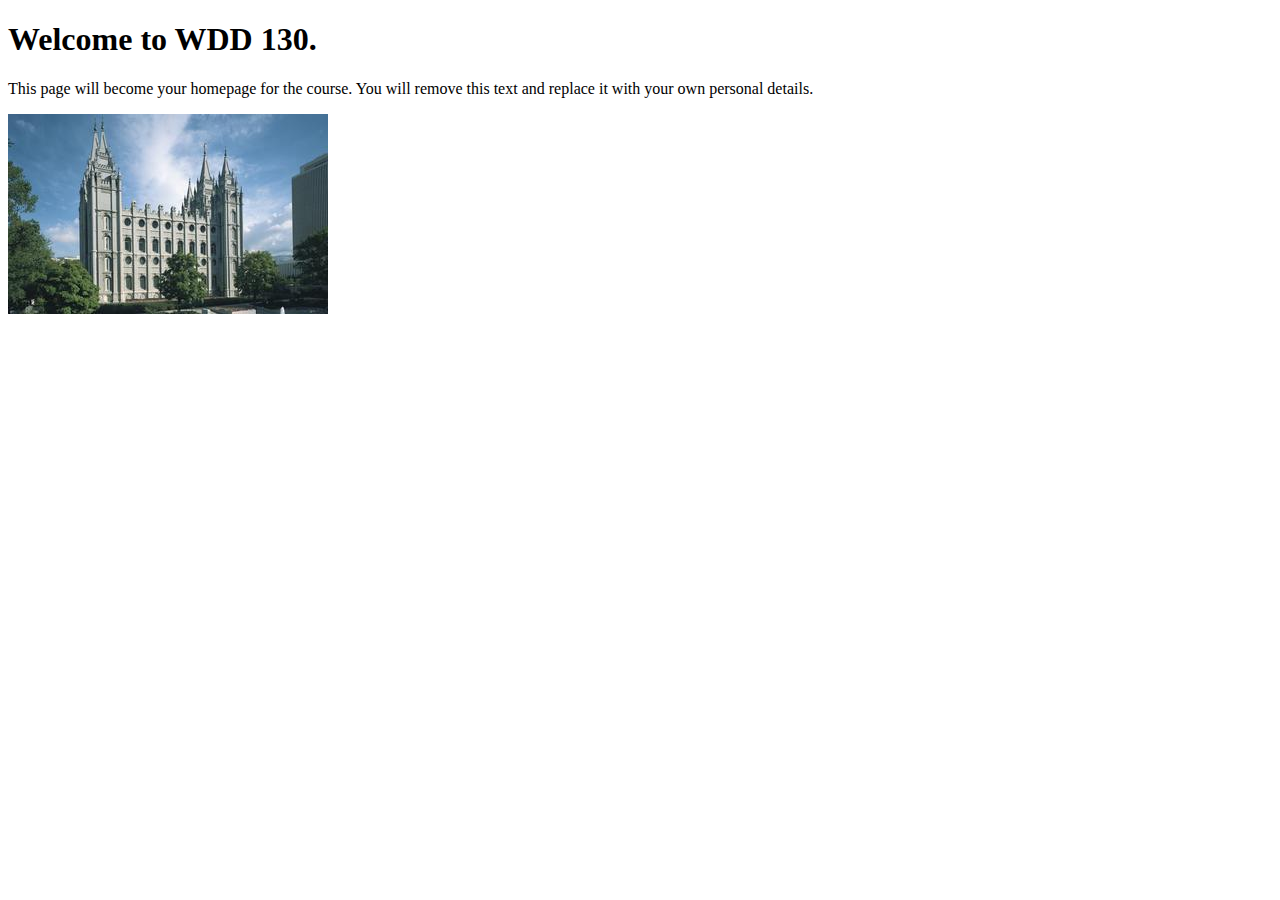
<file: index.html>
<!DOCTYPE html>
<html lang="en">
<head>
    <meta charset="UTF-8">
    <meta name="viewport" content="width=device-width, initial-scale=1.0">
    <title>WDD 130 | Personal Homepage</title>
</head>
<body>
    <h1>Welcome to WDD 130.</h1>
    <p>This page will become your homepage for the course. You will remove this text and replace it with your own personal details.</p>

    <img src="images/salt-lake-temple.jpg" alt="The Salt Lake Temple.">
</body>
</html>
</file>
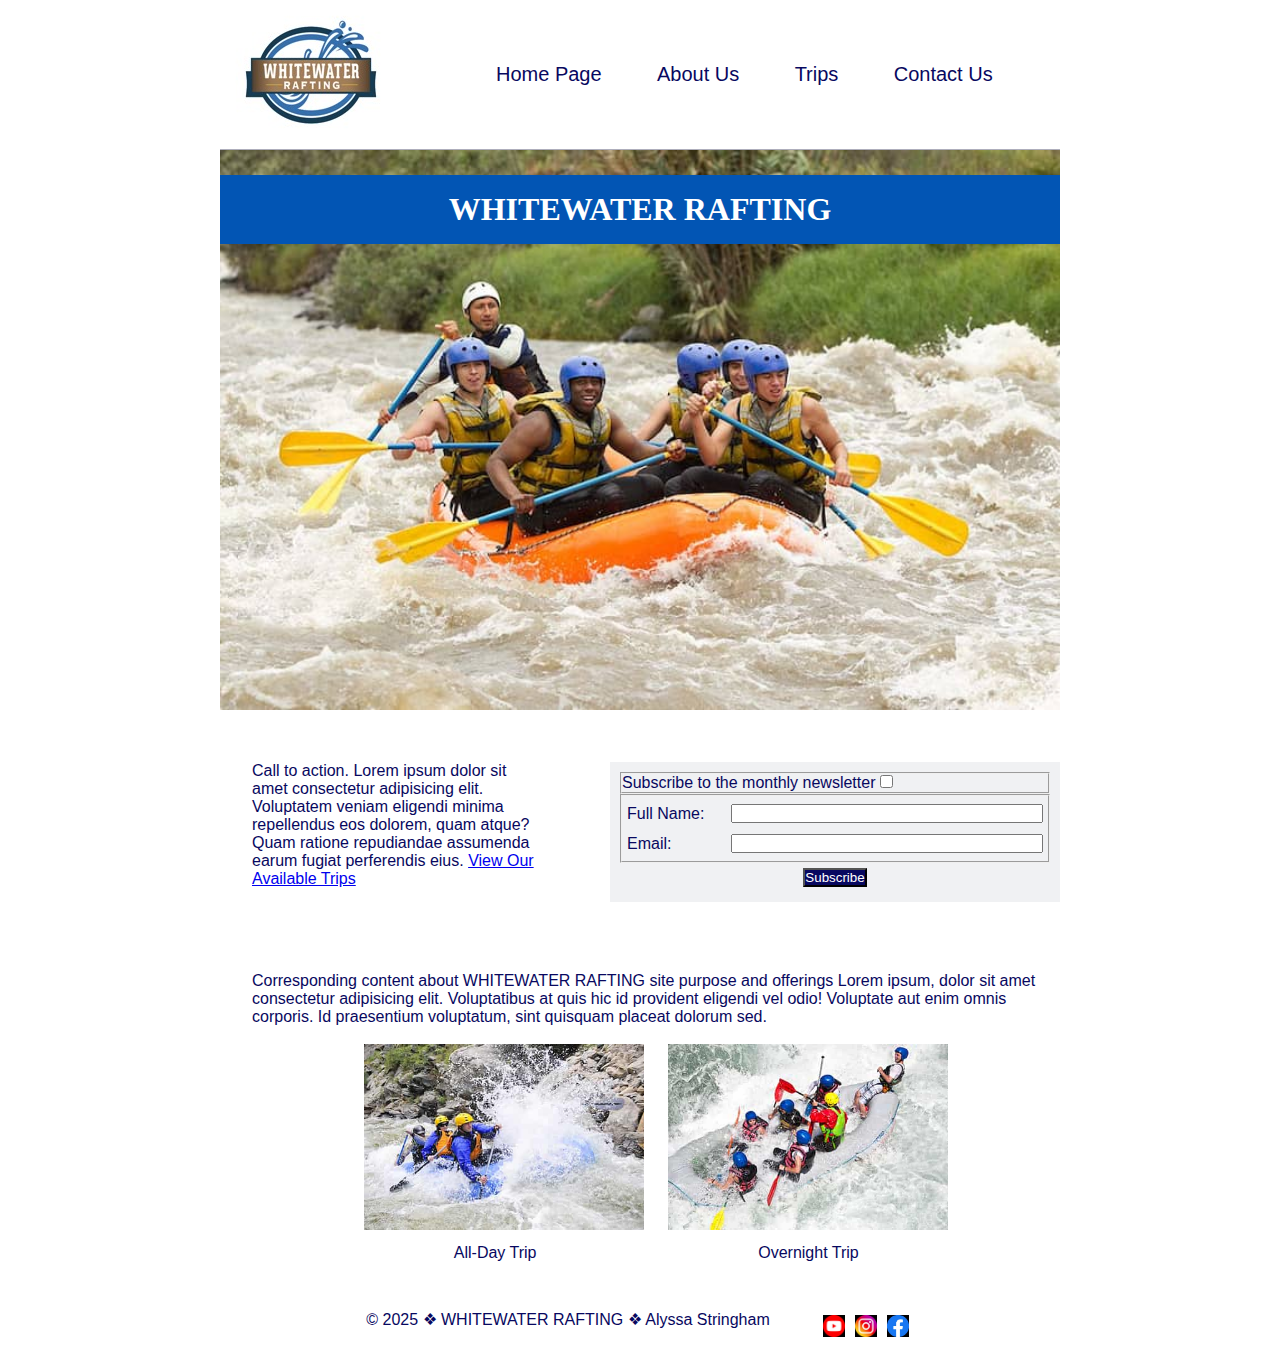
<file: wwr/index.html>
<!DOCTYPE html>
<html lang="en">

<head>
    <meta charset="UTF-8">
    <meta name="viewport" content="width=device-width, initial-scale-1.0">
    <title>WHITEWATER RAFTING Home</title>
    <meta name="description"
        content="This is the homepage for WHITEWATER RAFTING. It contains some attention grabbing information including company information, call(s) to action, appealing graphics, etc.  ">
    <meta name="author" content="Alyssa Stringham">
    <link rel="stylesheet" href="styles/rafting.css">
</head>

<body>
    <header>
        <img src="images/rafting-logo.jpg" alt="Rafting Logo">
        <div id="logo"></div>
        <nav>
            <ul class="navigation">
                <li><a href="index.html">Home Page</a></li>
                <li><a href="about.html">About Us</a></li>
                <li><a href="trips.html">Trips</a></li>
                <li><a href="contact.html">Contact Us</a></li>
            </ul>
        </nav>
    </header>
    <main>
        <div class="hero">
            <img src="images/hero-rafting.jpg" alt="People on Rafting Trip">
            <h1>WHITEWATER RAFTING</h1>
        </div>
        <!--newsletter sign-up form that requests at least a name and an email-->
        <form class="form2">
            <fieldset>
                <div>
                    <label for="subscribe">Subscribe to the monthly newsletter</label>
                    <input type="checkbox" id="subscribe" name="subscribe">
                </div>
            </fieldset>
            <fieldset>
                <div class="form-item column1">
                    <label for="fullname">Full Name:</label>
                    <input type="text" id="fullname" name="fullname">
                </div>
                <div class="form-item column1">
                    <label for="useremail">Email:</label>
                    <input type="email" id="useremail" name="useremail">
                </div>
            </fieldset>
            <button type="submit">Subscribe</button>
        </form>
        <section class="action1">
            <!--call to action with link to the trips.html page that compels visitor to visit the trips page-->
            <div>
                <p>Call to action. Lorem ipsum dolor sit amet consectetur adipisicing elit. Voluptatem veniam eligendi
                    minima repellendus eos dolorem, quam atque? Quam ratione repudiandae assumenda earum fugiat
                    perferendis eius. <a href="https://alyssa-stringham.github.io/wdd130/wwr/trips.html">View Our
                        Available Trips</a></p>
            </div>
        </section>
        <section class="grid-home">
            <!--CSS grid layout with at least two additional images and corresponding content about the white water rafting site purpose and offerings-->
            <div>
                <p>Corresponding content about WHITEWATER RAFTING site purpose and offerings Lorem ipsum, dolor sit amet
                    consectetur adipisicing elit. Voluptatibus at quis hic id provident eligendi vel odio! Voluptate aut
                    enim omnis corporis. Id praesentium voluptatum, sint quisquam placeat dolorum sed.</p>
            </div>
            <div>
                <figure>
                    <img src="images/rafting-trip01.jpg" alt="All-Day Rafting Trip">
                    <figcaption>All-Day Trip</figcaption>
                </figure>
                <figure>
                    <img src="images/rafting-trip02.jpg" alt="Overnight Rafting Trip">
                    <figcaption>Overnight Trip</figcaption>
                </figure>
            </div>
        </section>

    </main>
    <footer>
        <p>&copy; 2025 &#10070; WHITEWATER RAFTING &#10070; Alyssa Stringham</p>
        <nav class="socialmedia">
            <a href="https://facebook.com">
                <img src="images/facebook.jpg" alt="Facebook Icon">
            </a>
            <a href="https://instagram.com">
                <img src="images/instagram.jpg" alt="Instagram Icon">
            </a>
            <a href="https://youtube.com">
                <img src="images/youtube.jpg" alt="Youtube Icon">
            </a>

        </nav>
    </footer>
</body>

</html>
</file>
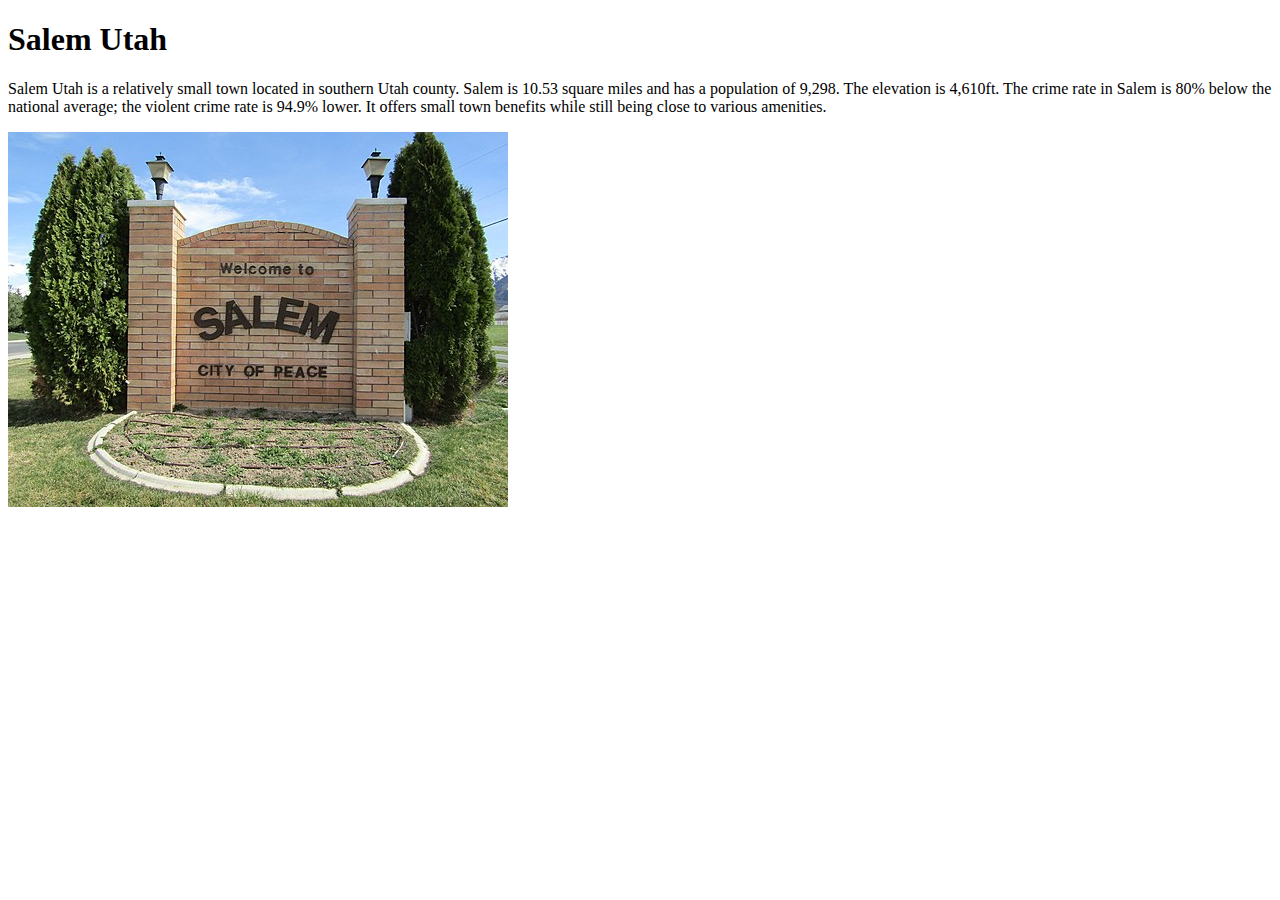
<file: week01/favorite-city.html>
<!doctype html>
<html lang="en-US">

<head>
    <meta charset="UTF-8">
    <meta name="viewport" content="width=device-width, initial-scale=1.0">
    <title>Salem Utah</title>
</head>

<body>
    <h1>Salem Utah</h1>
    <p> Salem Utah is a relatively small town located in southern Utah county. Salem is 10.53 square miles and has a population of 9,298. The elevation is 4,610ft. The crime rate in Salem is 80% below the national average; the violent crime rate is 94.9% lower. It offers small town benefits while still being close to various amenities. </p>
    </p>   
    <img src="images/salem-welcome-sign.jpg" alt="Welcome to Salem">
</body>

</html>
</file>
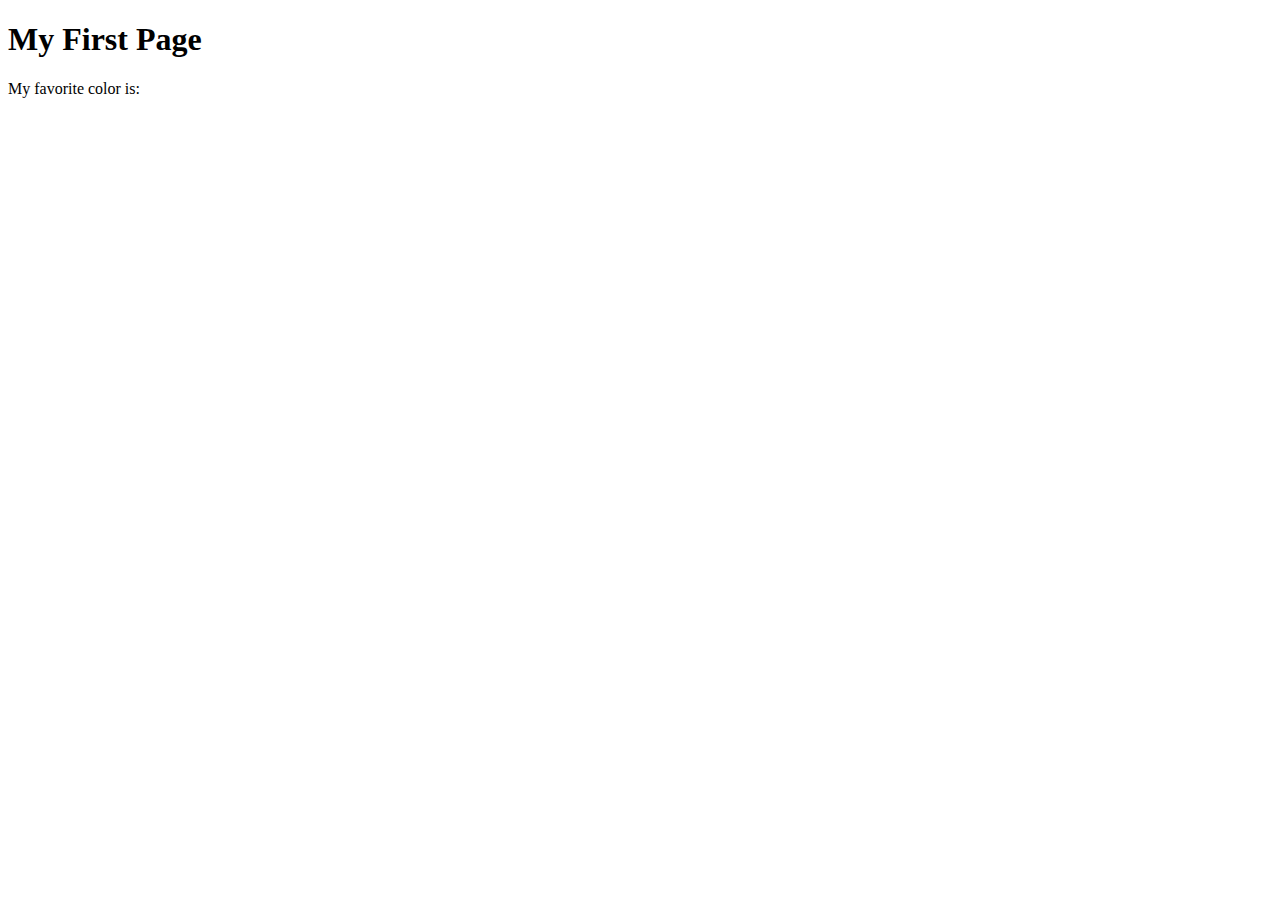
<file: week01/first-page.html>
<!DOCTYPE html>
<html lang="en">
<head>
    <meta charset="UTF-8">
    <meta name="viewport" content="width=device-width, initial-scale=1.0">
    <title>My First Page</title>
</head>
<body>
    <h1>My First Page</h1>
    <p>My favorite color is: </p>
</body>
</html>
</file>
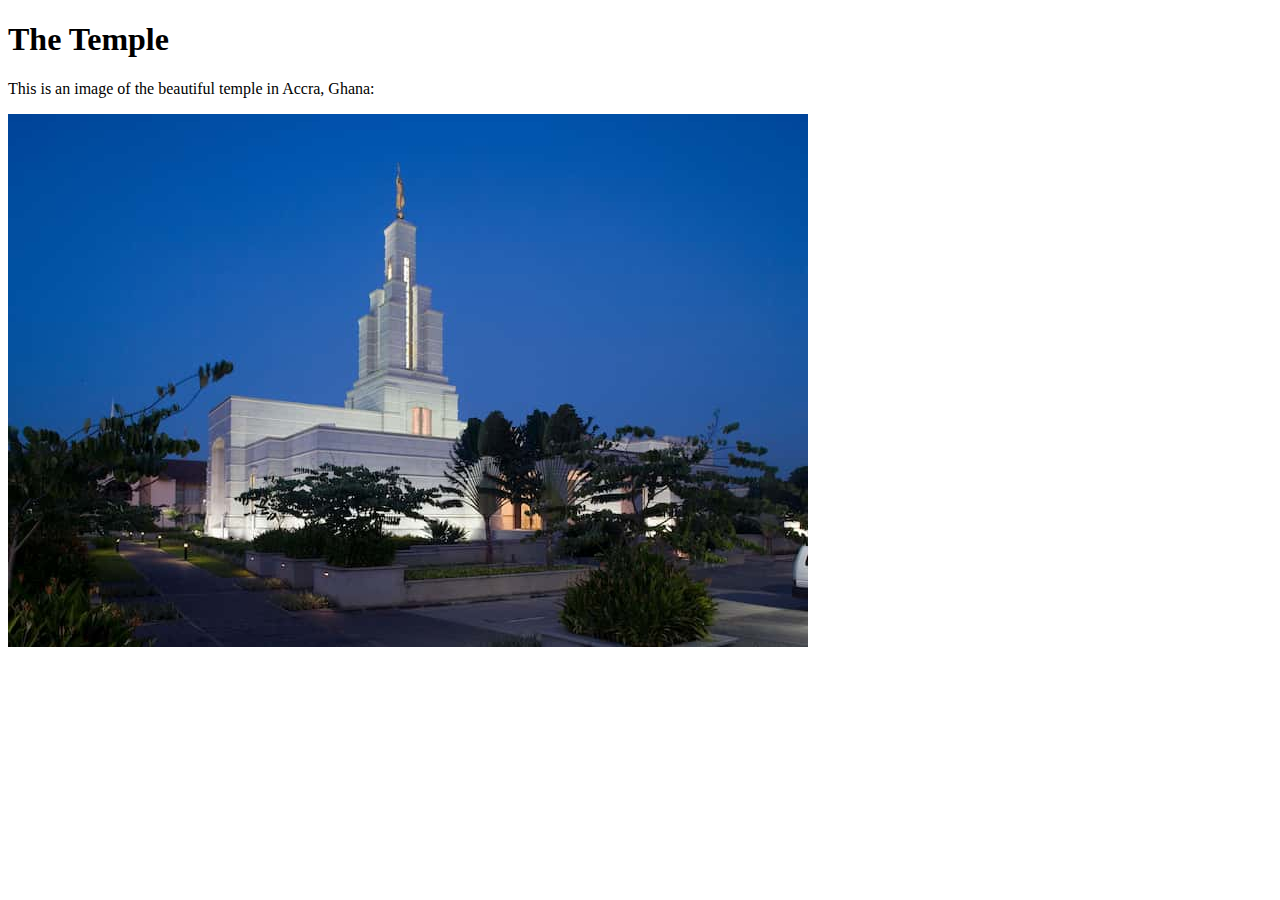
<file: week01/images-solution.html>
<!DOCTYPE html>
<html lang="en">
<head>
    <meta charset="UTF-8">
    <meta name="viewport" content="width=device-width, initial-scale=1.0">
    <title>Temple Image</title>
</head>
<body>
    <h1>The Temple</h1>
    <p>This is an image of the beautiful temple in Accra, Ghana:</p>
    <img src="images/temple-small.jpg" alt="The Accra Ghana Temple">
    
</body>
</html>
</file>
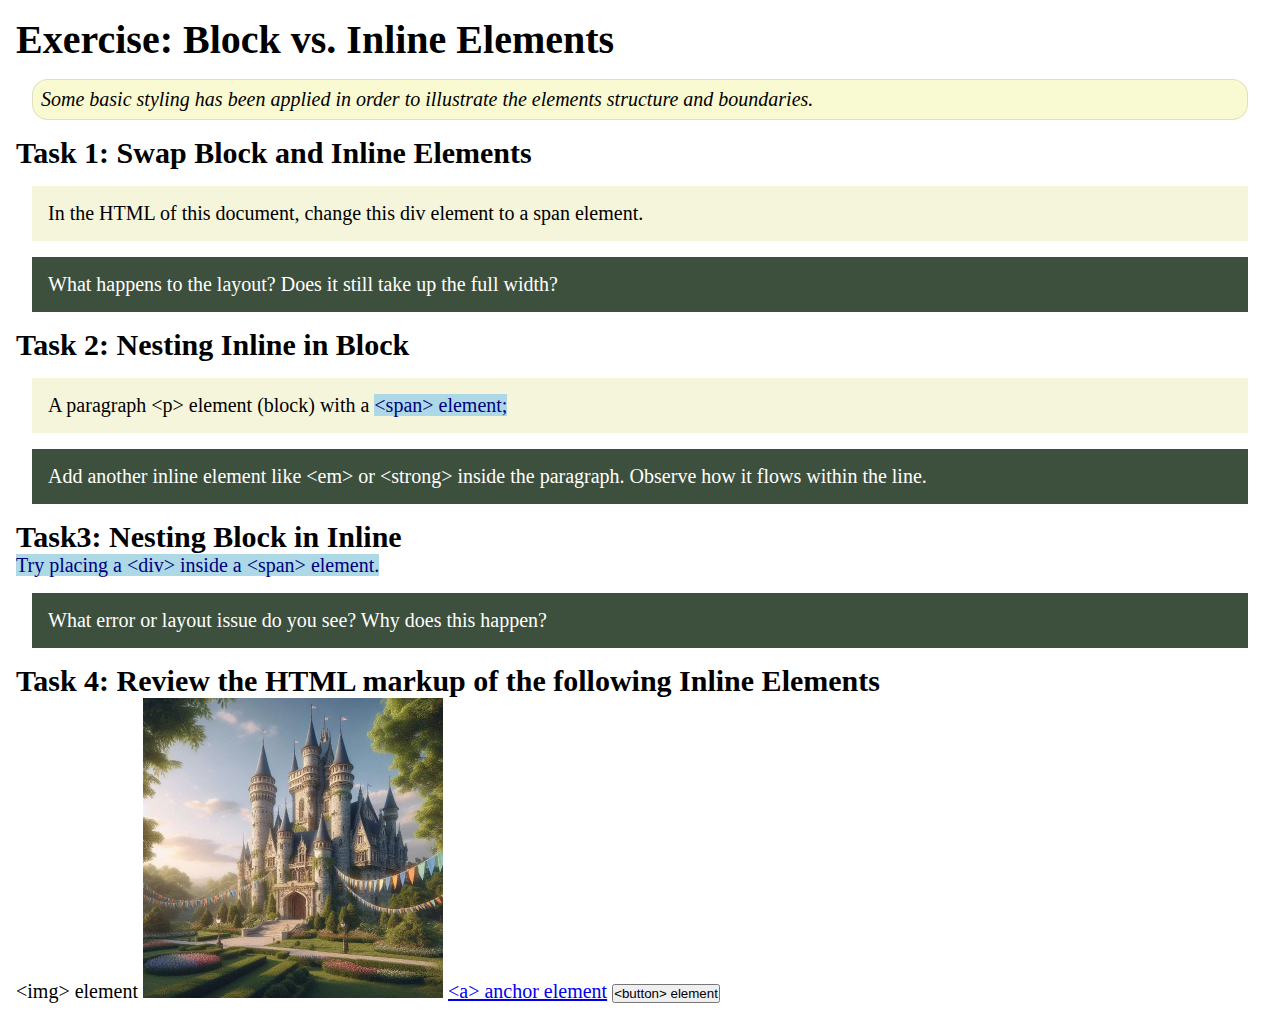
<file: week02/block-vs-inline.html>
<!DOCTYPE html>
<html lang="en">

<head>
    <meta charset="UTF-8">
    <meta name="viewport" content="width=device-width, initial-scale=1.0">
    <title>Exercise: Block vs. Inline Elements</title>
    <link rel="stylesheet" href="styles/block-vs-inline.css">
</head>

<body>
    <main>
        <h1>Exercise: Block vs. Inline Elements</h1>
        <p class="note">Some basic styling has been applied in order to illustrate the elements structure and
            boundaries.</p>

        <h2>Task 1: Swap Block and Inline Elements</h2>
        <div>In the HTML of this document, change this div element to a span element.</div>

        <p class="question">What happens to the layout? Does it still take up the full width?</p>

        <h2>Task 2: Nesting Inline in Block</h2>
        <p>A paragraph &lt;p&gt; element (block) with a <span>&lt;span&gt; element;</span></p>
        <p class="question">Add another inline element like &lt;em&gt; or &lt;strong&gt; inside the paragraph. Observe
            how it flows within the line.</p>

        <h2>Task3: Nesting Block in Inline</h2>
        <span>Try placing a &lt;div&gt; inside a &lt;span&gt; element.</span>
            <p class="question">What error or layout issue do you see? Why does this happen?</p>


            <h2>Task 4: Review the HTML markup of the following Inline Elements</h2>
        &lt;img&gt; element
        <img src="images/castle.webp" alt="placeholder image (images are inline)" width="300" height="300">
        <a href="https://churchofjesuschrist.org">&lt;a&gt; anchor element</a>
        <button type="button">&lt;button&gt; element</button>
    </main>
</body>

</html>
</file>
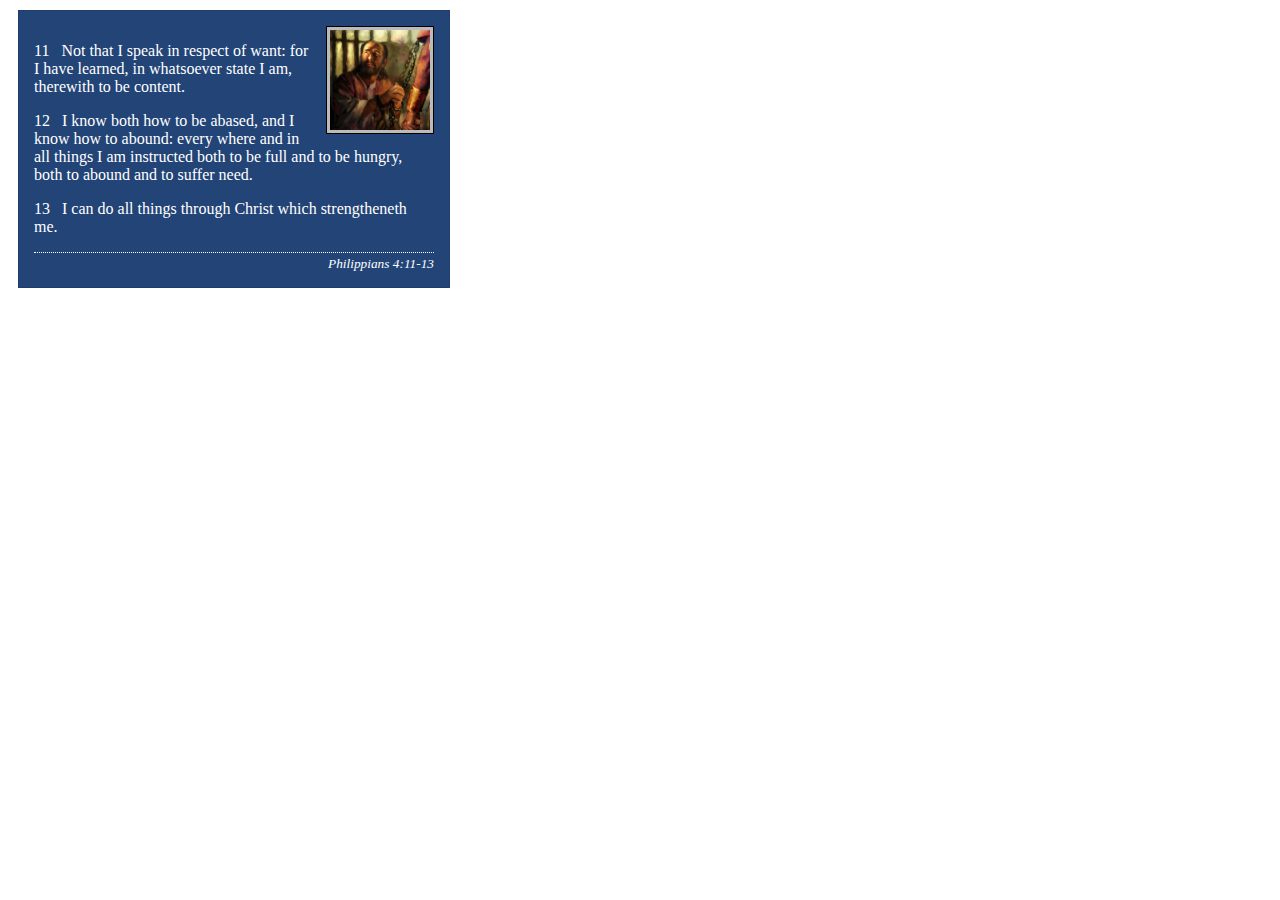
<file: week02/box-model-solution.html>
<!DOCTYPE html>
<html lang="en">
<head>
    <meta charset="UTF-8">
    <meta name="viewport" content="width=device-width, initial-scale=1.0">
    <title>Box Model Activity</title>
    <link rel="stylesheet" href="styles/box-model-solution.css">
</head>
<body>
    <main>
        <div class="callout">
            <img src="images/apostle-paul-imprisoned.webp" alt="Paul the Apostle - Imprisoned in Rome" width="200" height="200">
            <blockquote>
                <p>11 &nbsp; Not that I speak in respect of want: for I have learned, in whatsoever state I am, therewith to be content.</p>
                <p>12 &nbsp; I know both how to be abased, and I know how to abound: every where and in all things I am instructed both to be full and to be hungry, both to abound and to suffer need.</p>
                <p>13 &nbsp; I can do all things through Christ which strengtheneth me.</p>
            </blockquote>
            <cite>Philippians 4:11-13</cite>
        </div>
    </main>
</body>
</html>
</file>
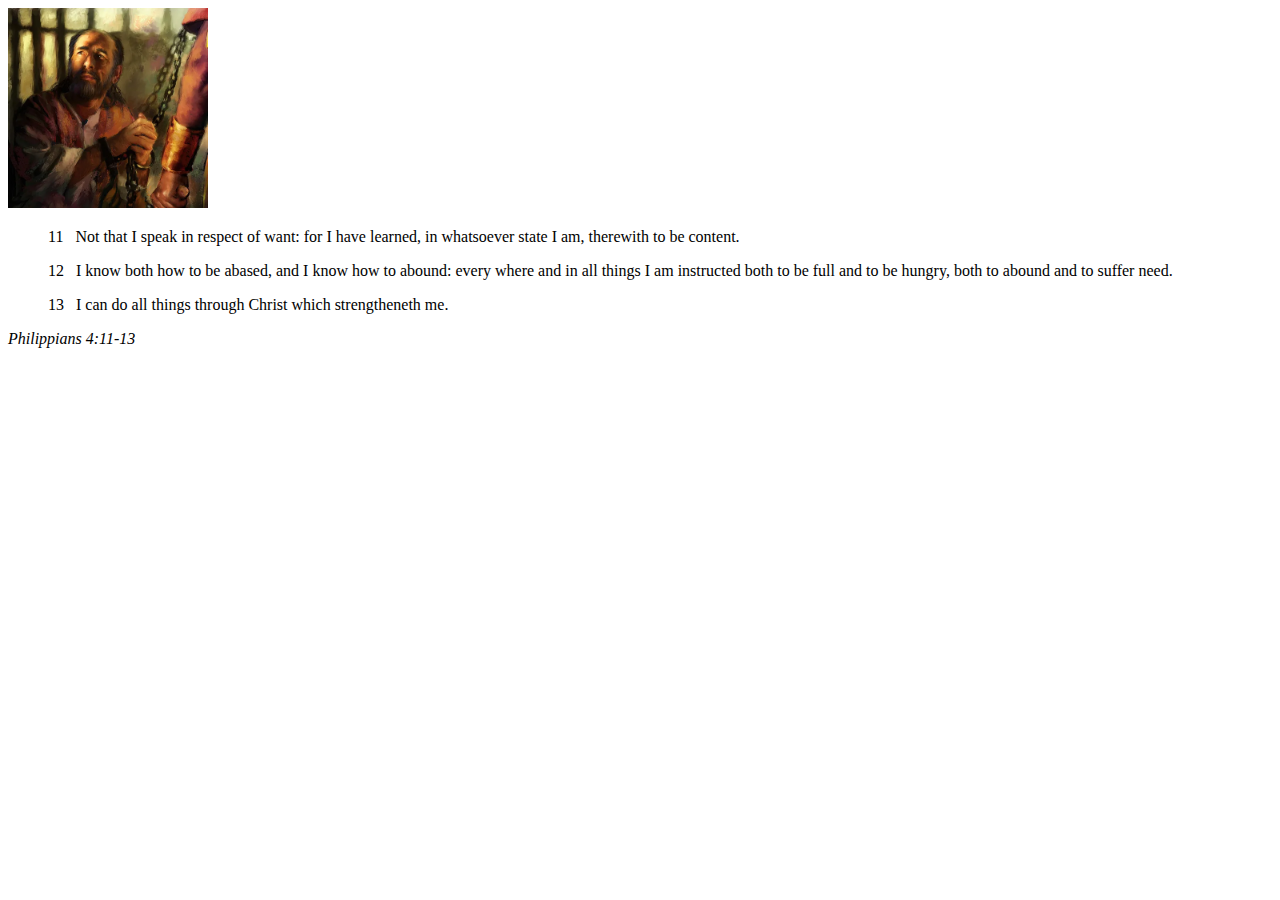
<file: week02/box-model.html>
<!DOCTYPE html>
<html lang="en">
<head>
    <meta charset="UTF-8">
    <meta name="viewport" content="width=device-width, initial-scale=1.0">
    <title>Box Model Activity</title>
</head>
<body>
    <main>
        <div class="callout">
            <img src="images/apostle-paul-imprisoned.webp" alt="Paul the Apostle - Imprisoned in Rome" width="200" height="200">
            <blockquote>
                <p>11 &nbsp; Not that I speak in respect of want: for I have learned, in whatsoever state I am, therewith to be content.</p>
                <p>12 &nbsp; I know both how to be abased, and I know how to abound: every where and in all things I am instructed both to be full and to be hungry, both to abound and to suffer need.</p>
                <p>13 &nbsp; I can do all things through Christ which strengtheneth me.</p>
            </blockquote>
            <cite>Philippians 4:11-13</cite>
        </div>
    </main>
</body>
</html>
</file>
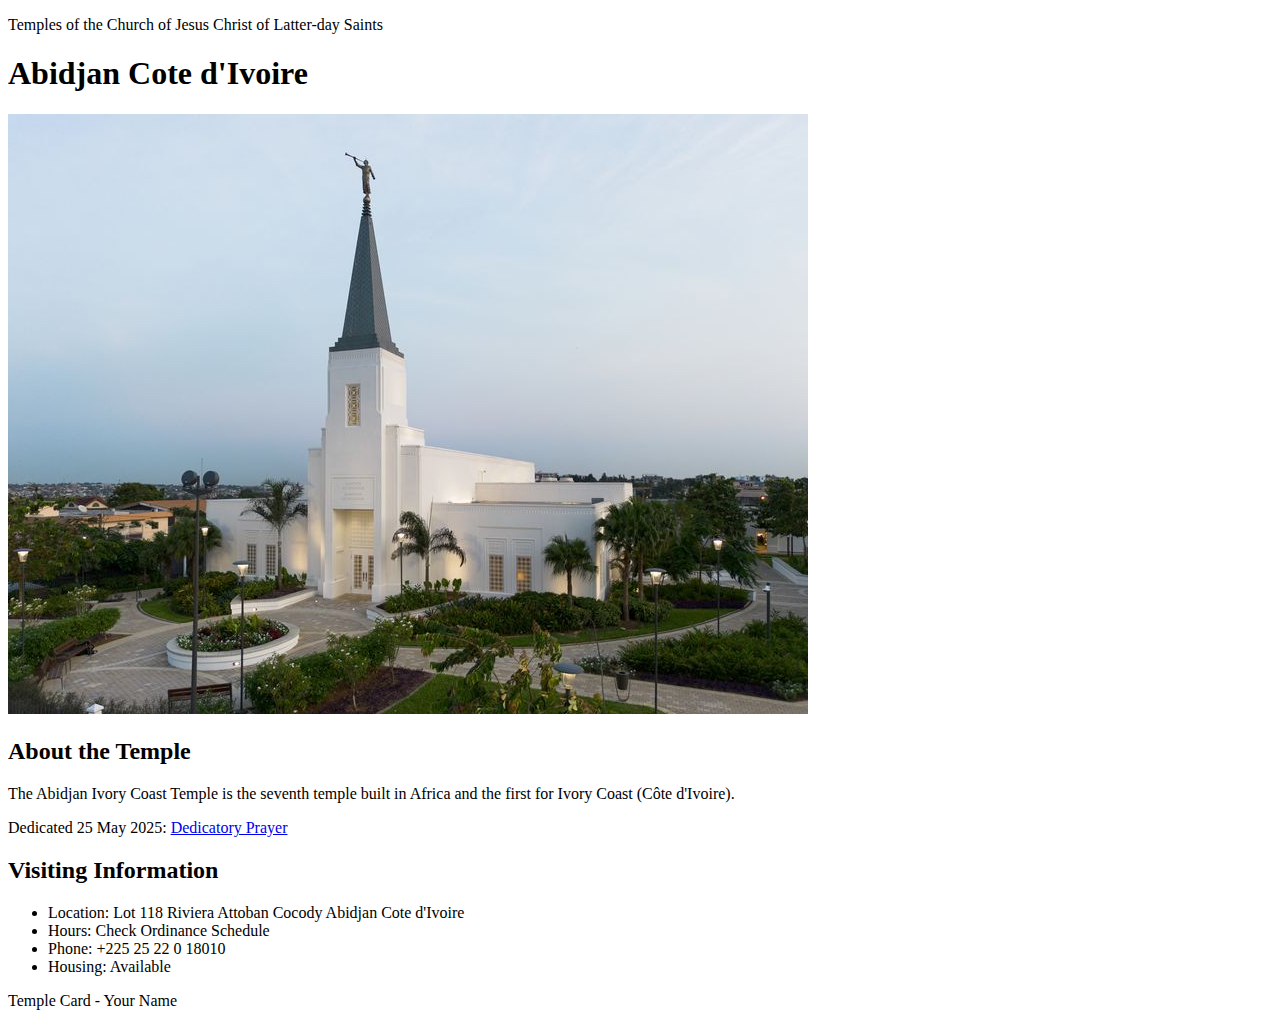
<file: week02/temple.html>
<!DOCTYPE html>
<html lang="en">

<head>
    <meta charset="UTF-8">
    <meta name="viewport" content="width=device-width, initial-scale=1.0">
    <title>Temple Card - Abidjan Cote d'Ivoire</title>
</head>

<body>
    <header>
        <p>Temples of the Church of Jesus Christ of Latter-day Saints</p>
    </header>
    <main>
        <h1>Abidjan Cote d'Ivoire</h1>
        <picture>
            <img src="images/abidjan-ivory-coast.jpeg" alt="Abidjan Cote d'Ivoire Temple">
        </picture>
        <section>
            <h2>About the Temple</h2>
            <p>The Abidjan Ivory Coast Temple is the seventh temple built in Africa and the first for Ivory Coast (Côte
                d'Ivoire).</p>
            <p>Dedicated 25 May 2025: <a
                    href="https://www.churchofjesuschrist.org/temples/dedicatory-prayer/abidjan-ivory-coast-temple/2025-05-25?lang=eng"
                    target="_blank" rel="noopener noreferrer">Dedicatory Prayer</a></p>
        </section>
        <section>
            <h2>Visiting Information</h2>
            <ul>
                <li>Location: Lot 118 Riviera Attoban Cocody Abidjan Cote d'Ivoire</li>
                <li>Hours: Check Ordinance Schedule</li>
                <li>Phone: +225 25 22 0 18010</li>
                <li>Housing: Available</li>
            </ul>
        </section>
    </main>
    <footer>
        <p>Temple Card - Your Name</p>
    </footer>
</body>

</html>
</file>
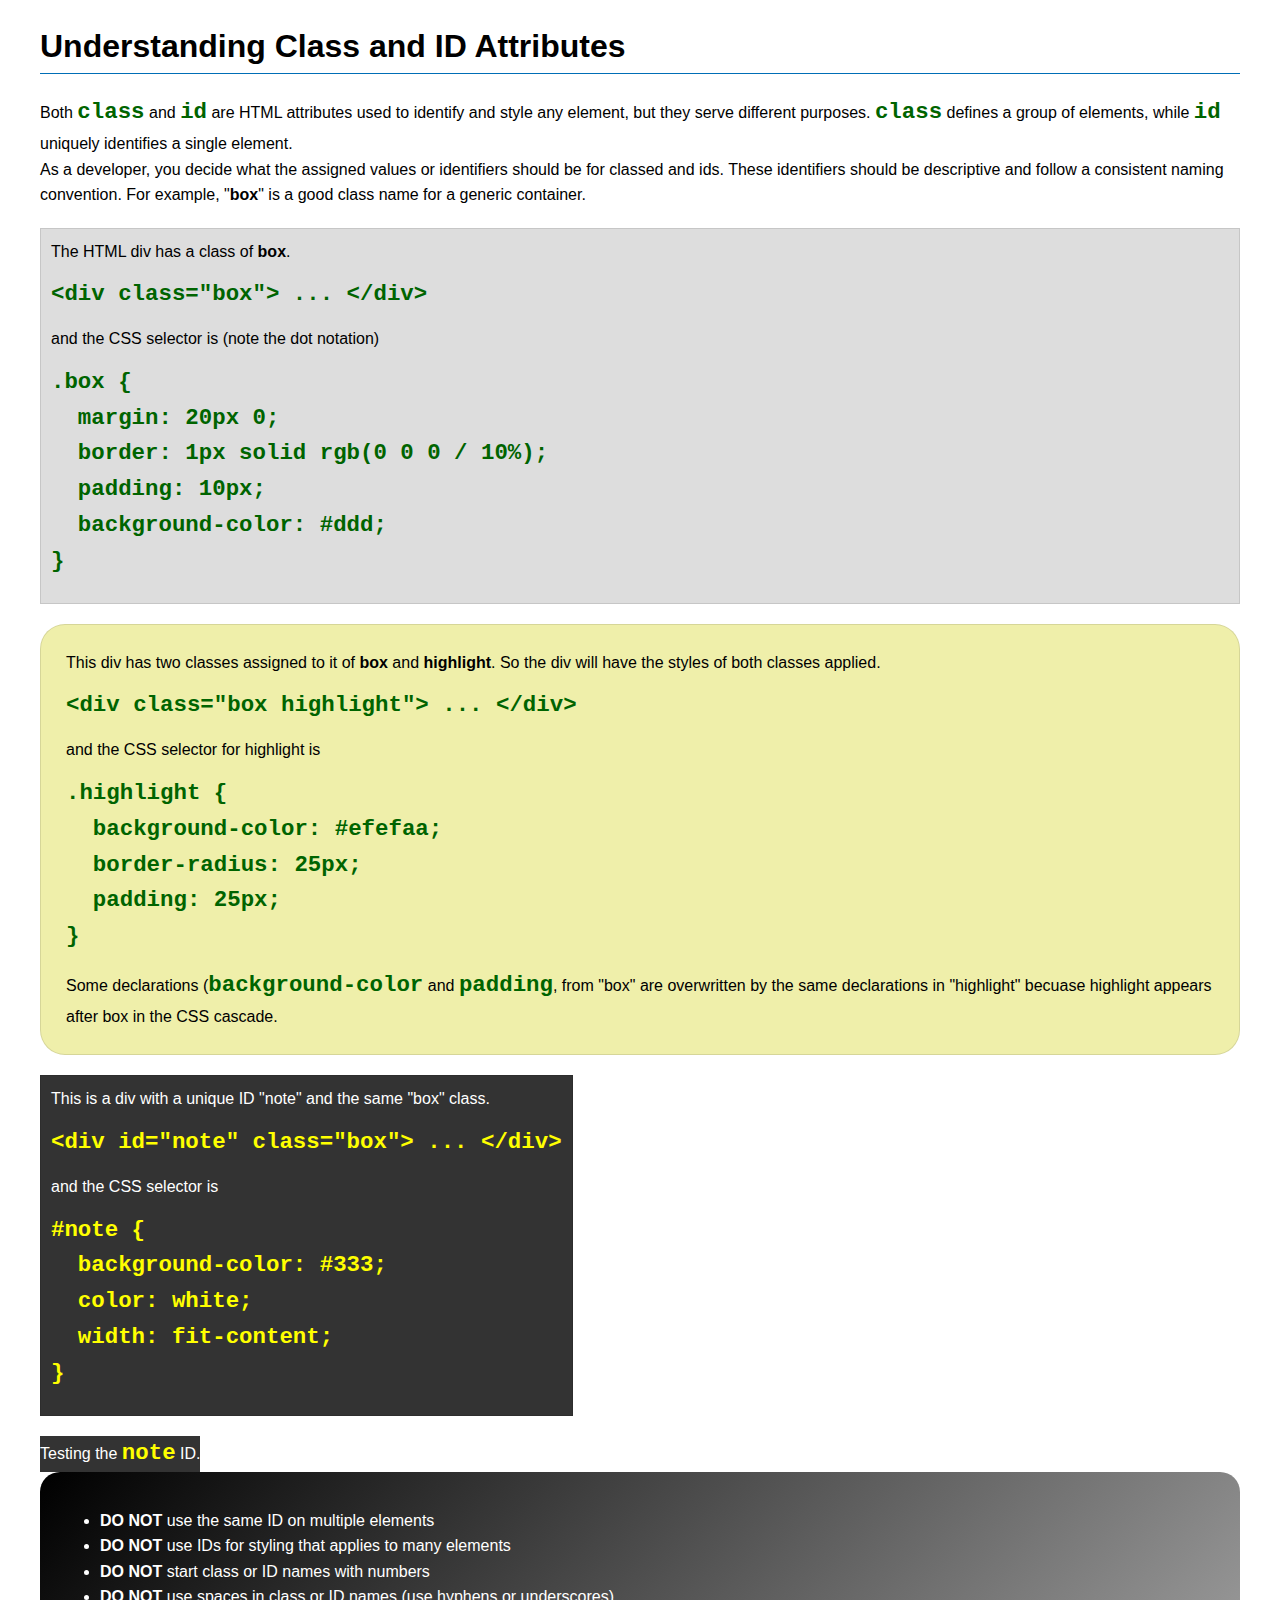
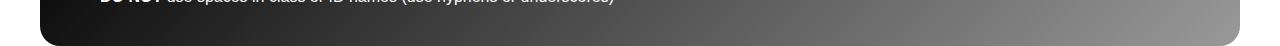
<file: week03/class-and-id.html>
<!DOCTYPE html>
<html lang="en">

<head>
    <meta charset="UTF-8">
    <meta name="viewport" content="width=device-width, initial-scale=1.0">
    <title>Class vs ID Attributes</title>
    <link rel="stylesheet" href="styles/class-and-id.css">
</head>

<body>
    <h1>Understanding Class and ID Attributes</h1>
    <p>Both <code>class</code> and <code>id</code> are HTML attributes used to identify and style any element, but they
        serve different purposes. <code>class</code> defines a group of elements, while <code>id</code> uniquely
        identifies a single element.</p>
    <p>As a developer, you decide what the assigned values or identifiers should be for classed and ids. These
        identifiers should be
        descriptive and follow a consistent naming convention. For example, "<strong>box</strong>" is a good class name
        for a generic container.</p>
    <div class="box">
        <p>The HTML div has a class of <strong>box</strong>.</p>
        <pre><code class="html">&lt;div class="box"&gt; ... &lt;/div&gt;</code></pre>
        and the CSS selector is (note the dot notation)
        <pre><code class="css">.box {
  margin: 20px 0;
  border: 1px solid rgb(0 0 0 / 10%);
  padding: 10px;
  background-color: #ddd; 
}</code></pre>
    </div>

    <div class="box highlight">
        <p>This div has two classes assigned to it of <strong>box</strong> and <strong>highlight</strong>. So the div
            will have the styles of both classes applied.</p>
        <pre><code class="html">&lt;div class="box highlight"&gt; ... &lt;/div&gt;</code></pre>
        and the CSS selector for highlight is
        <pre><code class="css">.highlight {
  background-color: #efefaa;
  border-radius: 25px;
  padding: 25px;
}</code></pre>
<p>Some declarations (<code>background-color</code> and <code>padding</code>, from "box" are overwritten by the same declarations in "highlight" becuase highlight appears after box in the CSS cascade.</p>
    </div>

    <div id="note" class="box">
        <p>This is a div with a unique ID "note" and the same "box" class.</p>
        <pre><code class="html">&lt;div id="note" class="box"&gt; ... &lt;/div&gt;</code></pre>
        and the CSS selector is
        <pre><code class="css">#note {
  background-color: #333;
  color: white;
  width: fit-content;
}</code></pre>
    </div>

    <div id="note">
        <p>Testing the <code>note</code> ID.</p>
    </div>

    <section id="best-practice">
        <ul>
            <li><strong>DO NOT</strong> use the same ID on multiple elements</li>
            <li><strong>DO NOT</strong> use IDs for styling that applies to many elements</li>
            <li><strong>DO NOT</strong> start class or ID names with numbers</li>
            <li><strong>DO NOT</strong> use spaces in class or ID names (use hyphens or underscores)</li>
        </ul>
    </section>




</body>

</html>
</file>
<file: wwr/styles/rafting.css>
:root{
    --primary-color: rgb(8, 8, 96);
    --secondary-color: rgb(174, 174, 188);
    --accent-color1: rgb(2, 85, 180);
    --accent-color2: rgb(139,69,19);
    --heading-font:'Times New Roman', Times, serif;
    --body-font: Arial, Helvetica, sans-serif;
}


*{
    margin:0;
    padding:0;
    box-sizing:border-box;
}

footer{
    color:var(--primary-color);
}

header{
    margin:0.5rem auto;
    display:grid;
    grid-template-columns:120px 1fr 5fr;
    align-items: center;
    border-bottom:1px solid var(--secondary-color)
}

.logo img{
    margin:0 0.25rem 0 1rem;
    width:64px;
    height:auto;
}

.navigation{
    display: flex;
    list-style:none;
    justify-content:space-around;
}

.navigation li{
    flex: 1 1 auto;
}

.navigation a{
    display:block;
    color:var(--primary-color);
    padding: 12px;
    text-decoration:none;
    font-size:1.25rem;
}

body{
    font-family:var(--body-font);
    color:var(--accent-color1);
}

.history{
    width:800px;
    display:grid;
    justify-content:space-around;
    grid-template-columns:1fr 1fr 1fr;
    color:var(--accent-color1);
}

.history img{
    height:150px;
    width:auto;
    place-self:center;
}

.history h2{
    grid-column:span 3;
    padding:1px;
}

h2, footer {
    display:flex;
    justify-content:center;
    margin:10px;
}

header, main, footer {
    width:840px;
    margin:0 auto;
}

h1, h2 {
    font-family: var(--heading-font);
    color: var(--primary-color);
}

nav, p, section, article {
    margin:16px;
    padding:8px;
}

.socialmedia a{
    text-decoration:none;
}

.socialmedia img{
    height:32px;
    width:auto;
    float:right;
    padding:5px;
}

.hero{
    position: relative;
}

.hero img{
    display:block;
    width: 100%;
    height:auto;
}

h1{
    position: absolute;
    top:25px;
    width:100%;
    padding:16px;
    text-align:center;
    background-color:var(--accent-color1);
    color:#fff;
}

.hero article{
    position:absolute;
    top:420px;
    padding:5px;
    color:#fff;
    background-color:var(--accent-color2);
}

.hero article img{
    float:right;
    width:125px;
    margin:10px;
}

.trips figure{
    display:inline-block;
    justify-content:center;
    align-content:flex-start;
}

.trips figcaption{
        text-wrap: wrap;
        width:75px;
        padding:5px;
        }

.trips figure img{
        height:125px;
        width:auto;
        padding:5px;  
        align-items: start;
}

.contact h1{
    font-family:var(--heading-font);
    position:absolute;
    top:160px;
    align-items:center;
    max-width:840px;
    background-color:var(--primary-color);
}

.contact article{
    width:840px;
    display:grid;
    position:relative;
    top:50px;
    grid-template-columns:1fr 1fr 1fr;
    color:var(--primary-color);
}

.contact article p{
    font-family:var(--body-font);
    text-align:center;
    grid-column:2;
    margin:0;
}

.map iframe{
    position:relative;
    top:60px;
    max-width:350px;
    height:350px;
    float:left;
}

.employees{
    position:relative;
    top:50px;
    display:grid;
    grid-template-columns:1fr 1fr 1fr;
    width:840px;
    display:inline-block;
    justify-content:center;
}

.employees h2{
    margin-top:30px;
    grid-column:span 3;
}

.employees figure{
    display:grid;
    display:inline-block;
    margin-left: 110px;
    padding:10px;
}

.employees figcaption{
    padding:5px;
    margin-left:25px;
    color:var(--primary-color);
}

.employees figure img{
    height:auto;
    width:100px;
    padding:5px;
}

form{
    position:relative;
    top:52px;
    float:right;
    width:400px;
    padding:10px;
    background-color:rgb(240, 241, 243);
    display:grid;
    color:var(--primary-color);
    font-family:var(--body-font);
}

.form-item{
    display:grid;
    align-items:center;
    height:80px;
}

.column1{
    grid-template-columns:1fr 3fr;
    margin:5px;
    height:25px;
}

.column2{
    grid-template-columns:1fr 3fr;
    height:75px;
}

button{
    margin:5px auto;
    color:#fff;
    background-color:var(--primary-color);
}

/*Trips Page*/
.trip-page{
    display:flex;
    box-sizing:border-box;
}

.trip-page h2{
    display:flex;
    font-family:var(--heading-font)
}

.trip-page img{
    width:150px;
    height:auto;
}

.trip-page p{
    color:var(--primary-color);
    font-family:var(--body-font);
}

.trip-option{
    display:flex;
    justify-content:center;
    flex-wrap:wrap;
    max-width:250px;
}

.trip-table{
    color:var(--primary-color);
    display:flex;
    justify-self:center;
    width:80%;
}

.trip-table th{
    width:150px;
    margin:10px;
    padding:2px;
    border-bottom:1px solid var(--primary-color);
}

.trip-table td{
    text-align:center;
    padding:5px;
}

.action{
    font-family:var(--body-font);
    color:var(--primary-color);
}

.action a{
    font-family:var(--body-font);
    color:var(--primary-color);
}

/*Homepage*/

.action1{
    font-family:var(--body-font);
    color:var(--primary-color);
    margin:20px auto;
    width:350px;
    float:left;
}

.form2{
    display:grid;
    width:450px;
    margin:0 auto;
    color:var(--primary-color);
    background-color:rgb(240, 241, 243);
   
}

.grid-home{
    display:grid;
    grid-template-columns:1fr 1fr;
    width:840px;
    display:inline-block;
    justify-content:center;
    justify-items:center;
    color:var(--primary-color);
}
.grid-home p{
        margin:0 auto;
        grid-column:span 2;
}

.grid-home figure{
    display:grid;
    display:inline-block;

}
.grid-home img{
    padding:10px;
    width:300px;
}

.grid-home figcaption{
    margin-left: 100px;
}
</file>
<file: week02/styles/block-vs-inline.css>
* {
    margin: 0;
    padding: 0;
}

body {
    font-size: 20px;
    margin: 1rem;
}

p,
div {
    background-color: beige;
    margin: 1rem;
    padding: 1rem;
}

span {
    color: navy;
    background-color: lightblue;
}

code {
    margin: 0;
    padding: 0;
    color: green;
    font-size: 1.2rem;
}

.note {
    font-style: italic;
    background-color: lightgoldenrodyellow;
    border-radius: 1rem;
    border: 1px solid rgb(0 0 0 / 10%);
    margin: 1rem;
    padding: .5rem;
}

.question {
    background-color: #3d503d;
    color: #fff;
}
</file>
<file: week02/styles/box-model-solution.css>
.callout {
    max-width: 400px;
    margin: 10px;
    border: 1px solid rgba(0, 0, 0, .1);
    padding: 15px;
    background-color: #247;
    color: #fff;
}

.callout img {
    float: right;
    margin: 0 0 10px 15px;
    border: 1px solid #000;
    padding: 3px;
    background-color: #bbb;
    width: 100px;
    height: auto;

}

blockquote {
    margin: 0;
}

cite {
    display: block;
    border-top: 1px dotted #fff;
    padding-top: 3px;
    text-align: right;
    font-size: smaller;
}
</file>
<file: week03/styles/class-and-id.css>
body {
    font-family: Arial, sans-serif;
    line-height: 1.6;
    margin: 0;
    padding: 0 40px;
}

h1 {
    border-bottom: 1px solid rgb(0 110 182);
    padding-bottom: 0;
}



p {
    margin: 0;
}

code {
    color: darkgreen;
    font-weight: 700;
    font-size: 1.4rem;
}

/* Class examples - can be reused */

.box {
    margin: 20px 0;
    border: 1px solid rgb(0 0 0 / 10%);
    padding: 10px;
    background-color: #ddd; /* this is shorthand for #dddddd */
}

.highlight {
    background-color: #efefaa;
    border-radius: 25px;
    padding: 25px;
}

/* ID examples - should be unique */

#note {
    background-color: #333;
    color: white;
    width: fit-content;
}

#note code {
    color: yellow;
}

#best-practice {
    background: linear-gradient(135deg, #000 0%, #999 100%);
    color: white;
    border-radius: 20px;
    padding: 20px
}
</file>
